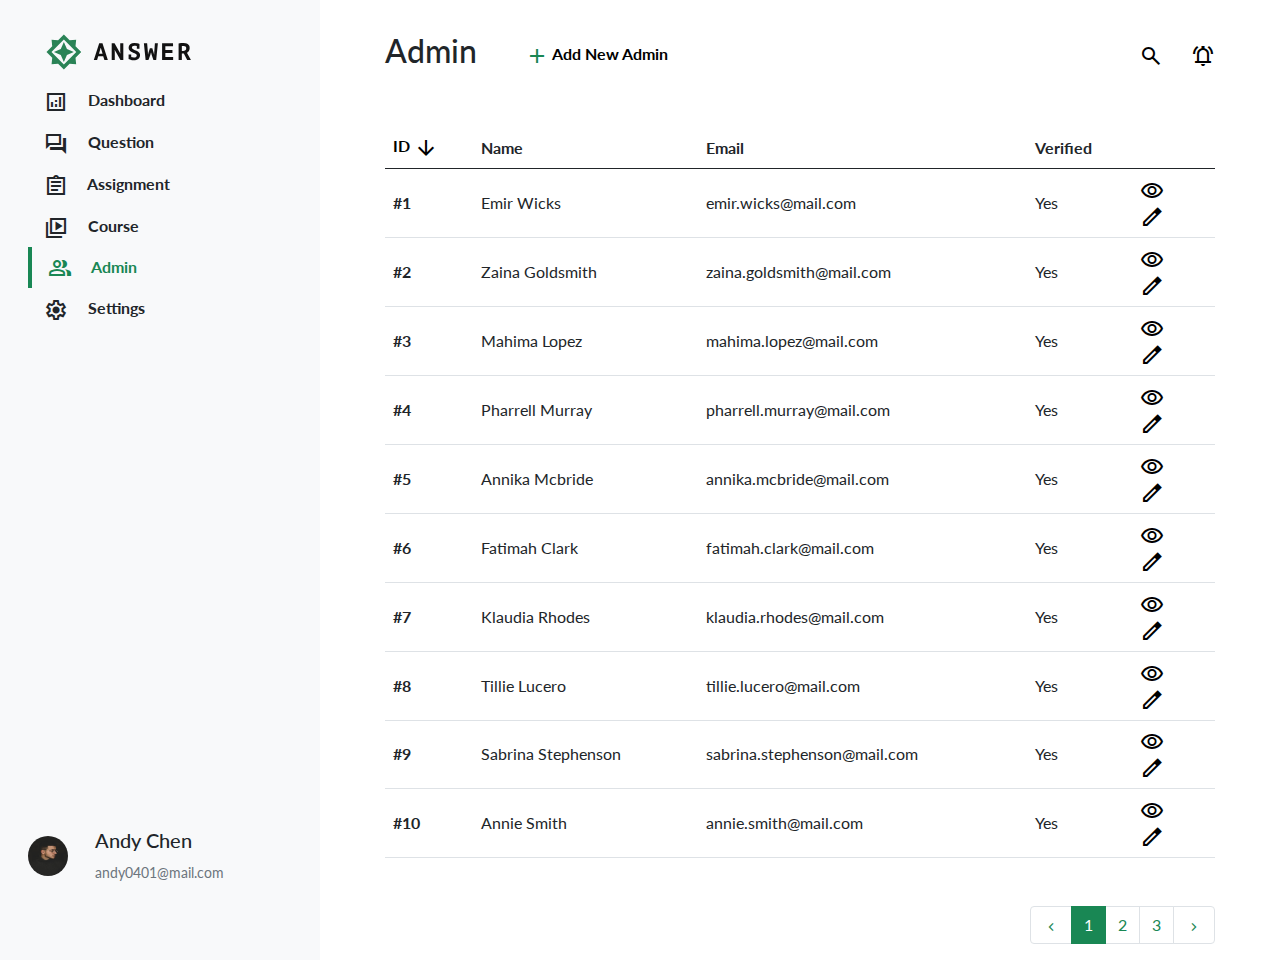
<file: index.html>
<!DOCTYPE html>
<html lang="en">

  <head>
    <meta charset="UTF-8">
    <meta name="viewport" content="width=device-width, initial-scale=1.0">
    <meta http-equiv="X-UA-Compatible" content="ie=edge">
    <title>Dashboard</title>
    <link rel="preconnect" href="https://fonts.googleapis.com">
    <link rel="preconnect" href="https://fonts.gstatic.com" crossorigin>
    <link href="https://fonts.googleapis.com/css2?family=Lato:wght@400;700&display=swap" rel="stylesheet">
    <link rel="stylesheet" href="https://cdnjs.cloudflare.com/ajax/libs/font-awesome/5.13.0/css/all.min.css" />
    <link rel="stylesheet" href="https://fonts.googleapis.com/css2?family=Material+Symbols+Sharp:opsz,wght,FILL,GRAD@24,400,1,0" />
    <link rel="stylesheet" href="./assets/style/all.css">
  </head>

  <body>
    <div class="row">
      <aside class="col-3">
        <h1 class="logo"><a href="index.html">Dashboard</a></h1>
        <div class="option d-flex flex-column justify-content-between">
          <div class="list-group fw-bolder">
            <a href="#" class="list-group-item list-group-item-action" aria-current="true">
              <span class="material-symbols-sharp">analytics</span>
              Dashboard
            </a>
            <a href="#" class="list-group-item list-group-item-action" aria-current="true">
              <span class="material-symbols-sharp">forum</span>
              Question
            </a>
            <a href="#" class="list-group-item list-group-item-action" aria-current="true">
              <span class="material-symbols-sharp">assignment</span>
              Assignment
            </a>
            <a href="#" class="list-group-item list-group-item-action" aria-current="true">
              <span class="material-symbols-sharp">video_library</span>
              Course
            </a>
            <a href="#" class="list-group-item list-group-item-action active" aria-current="true">
              <span class="material-symbols-sharp">group</span>
              Admin
            </a>
            <a href="#" class="list-group-item list-group-item-action" aria-current="true">
              <span class="material-symbols-sharp">settings</span>
              Settings
            </a>
          </div>
          <div class="card bg-light border-0">
            <div class="row">
              <div class="col-2 mt-4">
                <img src="./assets/images/andychen.jpeg" alt="user image">
              </div>
              <div class="col">
                <div class="card-body">
                  <h5 class="card-title">Andy Chen</h5>
                  <p class="card-text"><small class="text-muted">andy0401@mail.com</small></p>
                </div>
              </div>
            </div>
          </div>
        </div>
      </aside>
      <main class="col-8">
        
<div class="title d-flex justify-content-between align-items-center">
  <div class="d-flex align-items-center">
    <h2 class="me-5">Admin</h2>
    <a href="#" data-bs-toggle="modal" data-bs-target="#exampleModal" class="fw-bolder"><span class="material-symbols-sharp">add</span>
      Add New Admin
    </a>
  </div>
  <div class="title-link">
    <a href="#" class="me-4"><span class="material-symbols-sharp">search</span></a>
    <a href="#"><span class="material-symbols-sharp">notifications_active</span></a>
  </div>
</div>
<table class="table table-hover align-middle mb-5">
  <thead>
    <tr>
      <th scope="col">
        <a href="#">ID
          <span class="material-symbols-sharp align-middle">arrow_downward</span>
        </a>
      </th>
      <th scope="col">Name</th>
      <th scope="col">Email</th>
      <th scope="col">Verified</th>
      <th scope="col" style="width: 10%;"></th>
    </tr>
  </thead>
  <tbody>
    <tr>
      <th scope="row">#1</th>
      <td>Emir Wicks</td>
      <td>emir.wicks@mail.com</td>
      <td>Yes</td>
      <td>
        <a class="me-4" href="#"><span class="material-symbols-sharp align-middle">visibility</span></a>
        <a href="#"><span class="material-symbols-sharp align-middle">edit</span></a>
      </td>
    </tr>
    <tr>
      <th scope="row">#2</th>
      <td>Zaina Goldsmith</td>
      <td>zaina.goldsmith@mail.com</td>
      <td>Yes</td>
      <td>
        <a class="me-4" href="#"><span class="material-symbols-sharp align-middle">visibility</span></a>
        <a href="#"><span class="material-symbols-sharp align-middle">edit</span></a>
      </td>
    </tr>
    <tr>
      <th scope="row">#3</th>
      <td>Mahima Lopez</td>
      <td>mahima.lopez@mail.com</td>
      <td>Yes</td>
      <td>
        <a class="me-4" href="#"><span class="material-symbols-sharp align-middle">visibility</span></a>
        <a href="#"><span class="material-symbols-sharp align-middle">edit</span></a>
      </td>
    </tr>
    <tr>
      <th scope="row">#4</th>
      <td>Pharrell Murray</td>
      <td>pharrell.murray@mail.com</td>
      <td>Yes</td>
      <td>
        <a class="me-4" href="#"><span class="material-symbols-sharp align-middle">visibility</span></a>
        <a href="#"><span class="material-symbols-sharp align-middle">edit</span></a>
      </td>
    </tr>
    <tr>
      <th scope="row">#5</th>
      <td>Annika Mcbride</td>
      <td>annika.mcbride@mail.com</td>
      <td>Yes</td>
      <td>
        <a class="me-4" href="#"><span class="material-symbols-sharp align-middle">visibility</span></a>
        <a href="#"><span class="material-symbols-sharp align-middle">edit</span></a>
      </td>
    </tr>
    <tr>
      <th scope="row">#6</th>
      <td>Fatimah Clark</td>
      <td>fatimah.clark@mail.com</td>
      <td>Yes</td>
      <td>
        <a class="me-4" href="#"><span class="material-symbols-sharp align-middle">visibility</span></a>
        <a href="#"><span class="material-symbols-sharp align-middle">edit</span></a>
      </td>
    </tr>
    <tr>
      <th scope="row">#7</th>
      <td>Klaudia Rhodes</td>
      <td>klaudia.rhodes@mail.com</td>
      <td>Yes</td>
      <td>
        <a class="me-4" href="#"><span class="material-symbols-sharp align-middle">visibility</span></a>
        <a href="#"><span class="material-symbols-sharp align-middle">edit</span></a>
      </td>
    </tr>
    <tr>
      <th scope="row">#8</th>
      <td>Tillie Lucero</td>
      <td>tillie.lucero@mail.com</td>
      <td>Yes</td>
      <td>
        <a class="me-4" href="#"><span class="material-symbols-sharp align-middle">visibility</span></a>
        <a href="#"><span class="material-symbols-sharp align-middle">edit</span></a>
      </td>
    </tr>
    <tr>
      <th scope="row">#9</th>
      <td>Sabrina Stephenson</td>
      <td>sabrina.stephenson@mail.com</td>
      <td>Yes</td>
      <td>
        <a class="me-4" href="#"><span class="material-symbols-sharp align-middle">visibility</span></a>
        <a href="#"><span class="material-symbols-sharp align-middle">edit</span></a>
      </td>
    </tr>
    <tr>
      <th scope="row">#10</th>
      <td>Annie Smith</td>
      <td>annie.smith@mail.com</td>
      <td>Yes</td>
      <td>
        <a class="me-4" href="#"><span class="material-symbols-sharp align-middle">visibility</span></a>
        <a href="#"><span class="material-symbols-sharp align-middle">edit</span></a>
      </td>
    </tr>
  </tbody>
</table>
<nav aria-label="Page">
  <ul class="pagination justify-content-end">
    <li class="page-item">
      <a class="page-link" href="#" aria-label="Previous">
        <span class="material-symbols-sharp fs-6 align-middle">chevron_left</span>
      </a>
    </li>
    <li class="page-item active" aria-current="page"><a class="page-link" href="#">1</a></li>
    <li class="page-item"><a class="page-link" href="#">2</a></li>
    <li class="page-item"><a class="page-link" href="#">3</a></li>
    <li class="page-item">
      <a class="page-link" href="#" aria-label="Next">
        <span class="material-symbols-sharp fs-6 align-middle">navigate_next</span>
      </a>
    </li>
  </ul>
</nav>

<!-- Modal -->
<div class="modal fade" id="exampleModal" tabindex="-1" aria-labelledby="exampleModalLabel" aria-hidden="true">
  <div class="modal-dialog">
    <div class="modal-content">
      <div class="modal-header">
        <h5 class="modal-title" id="exampleModalLabel">Modal title</h5>
        <button type="button" class="btn-close" data-bs-dismiss="modal" aria-label="Close"></button>
      </div>
      <div class="modal-body">
        ...
      </div>
      <div class="modal-footer">
        <button type="button" class="btn btn-secondary" data-bs-dismiss="modal">Close</button>
        <button type="button" class="btn btn-primary">Save changes</button>
      </div>
    </div>
  </div>
</div>

      </main>
    </div>
    <script src="./assets/js/vendors.js"></script>
    <script src="./assets/js/all.js"></script>
  </body>

</html>
</file>
